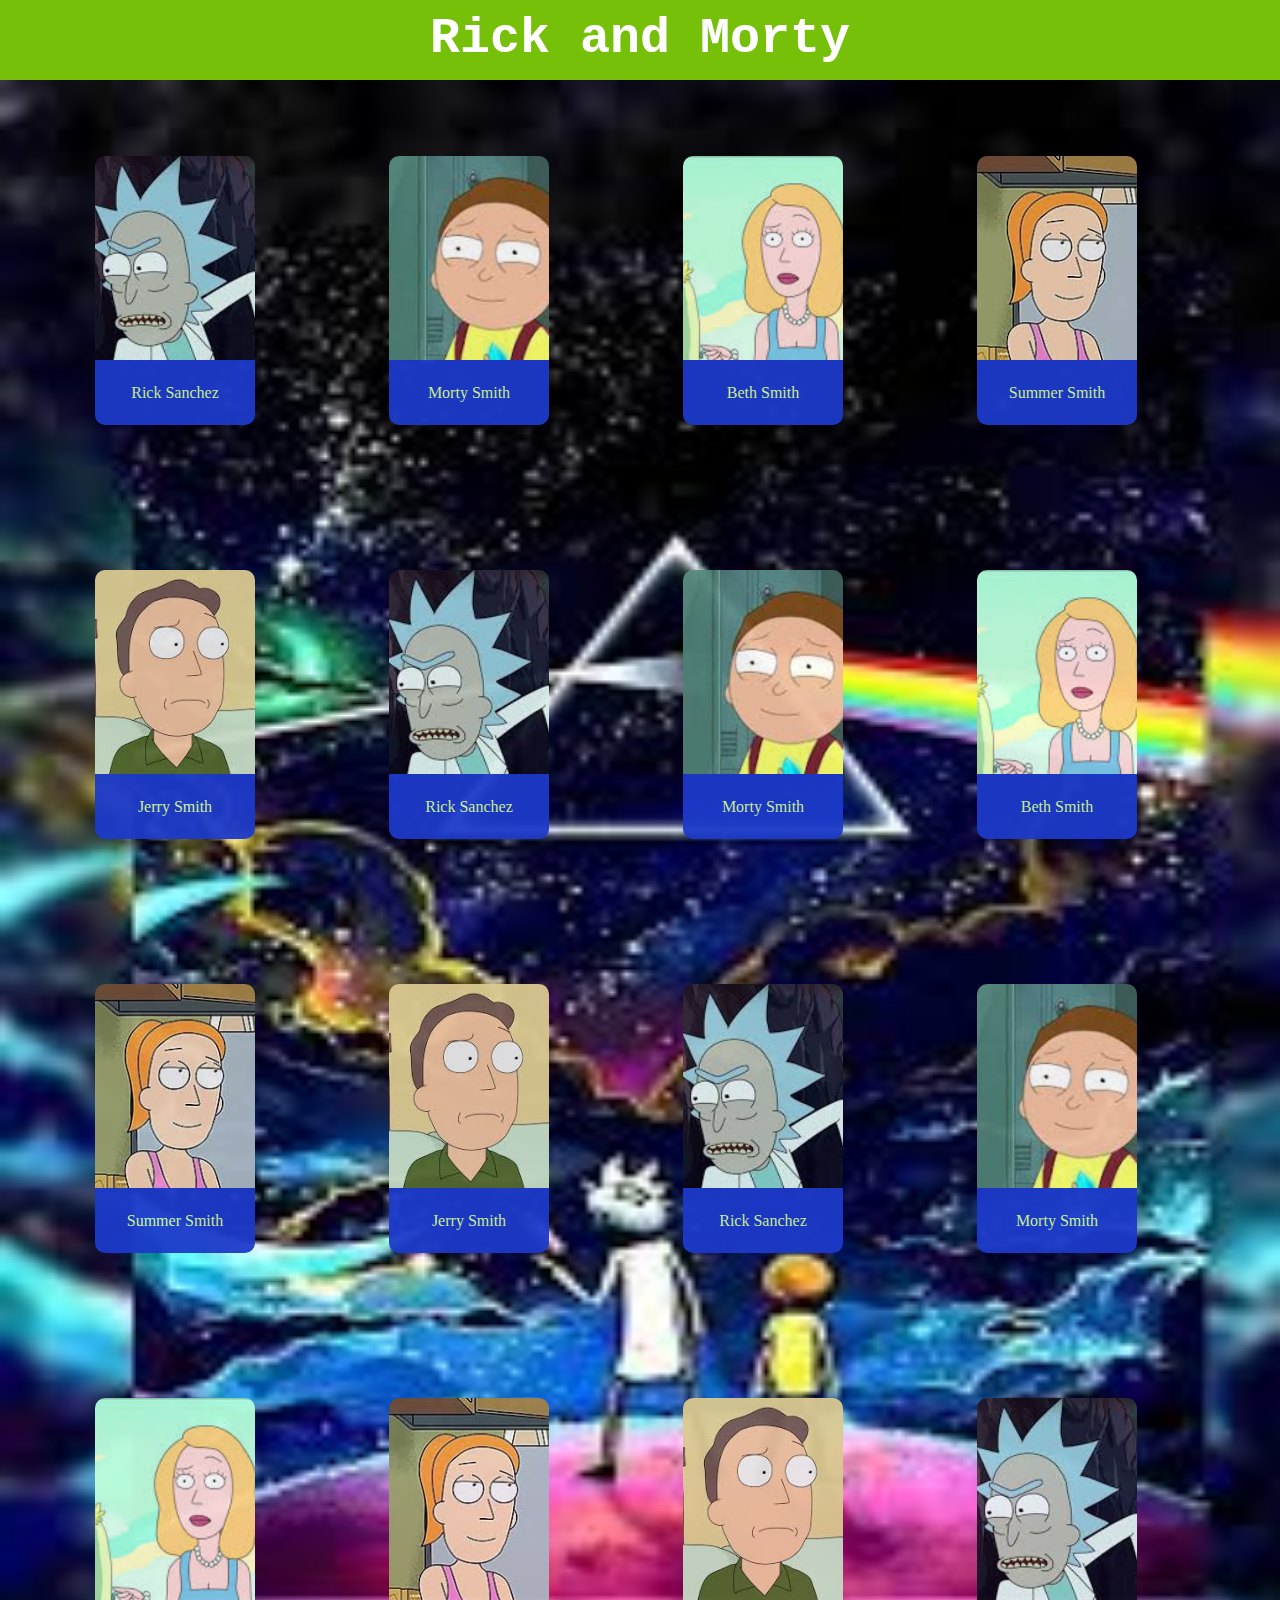
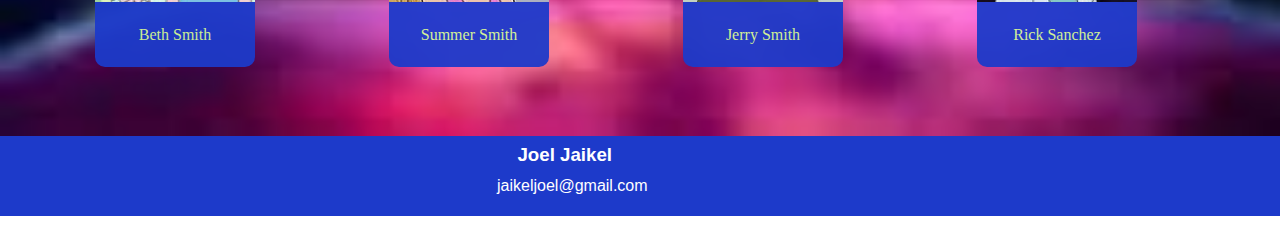
<file: index.html>
<!DOCTYPE html>
<html lang="en">
<head>
  <meta charset="UTF-8">
  <meta name="viewport" content="width=device-width, initial-scale=1.0">
  <meta http-equiv="X-UA-Compatible" content="ie=edge">
  <link rel="stylesheet" href="./css/styles.css">
  <title>Ricki and Morty</title>
</head>
<body>
  <header class="header">
    <h1>Rick and Morty</h1>
  </header>
  <div class="container__main">
    <div class="box">
      <article class="profile__character front">
        <figure class="container__image">
          <img src="./image/images.jfif" alt="Imagen de Ricki Sanchez">
        </figure>
        <div class="container__name">
          <a href="">
            <p class="title__name">Rick Sanchez</p>
          </a>
        </div>
      </article>
      <article class="back">
        <h3>Rick Sanchez</h3>
      <div>
        <p>Status:</p>
        <p>Species:</p>
        <p>Type:</p>
        <p>Gender:</p>
        <p>Origin:</p>
        <p>Location:</p>
      </div>
      <div>
        <p>Alive</p>
        <p>Human</p>
        <p>Unknown</p>
        <p>Male</p>
        <p>Earth(C-137)</p>
        <p>Earth(Replacement Dimension</p>
      </div>
      </article>
    </div>
    <div class="box">
    <article class="profile__character front">
      <figure class="container__image">
        <img src="./image/images (15).jfif" alt="Imagen de Morty Smith">
      </figure>
      <div class="container__name">
        <a href="">
          <p class="title__name">Morty Smith</p>
        </a>
      </div>
    </article>
    <article class="back">
      <h3>Morty Smith</h3>
      <div>
        <p>Status:</p>
        <p>Species:</p>
        <p>Type:</p>
        <p>Gender:</p>
        <p>Origin:</p>
        <p>Location:</p>
      </div>
      <div>
        <p>Alive</p>
        <p>Human</p>
        <p>Unknown</p>
        <p>Male</p>
        <p>Earth(C-137)</p>
        <p>Earth(Replacement Dimension</p>
      </div>
    </article>
  </div>
  <div class="box">
    <article class="profile__character front">
      <figure class="container__image">
        <img src="./image/images (6).jfif" alt="Imagen de Beth Smith">
      </figure>
      <div class="container__name">
        <a href="">
          <p class="title__name">Beth Smith</p>
        </a>
      </div>
    </article>
    <article class="back">
      <h3>Beth Smith</h3>
      <div>
        <p>Status:</p>
        <p>Species:</p>
        <p>Type:</p>
        <p>Gender:</p>
        <p>Origin:</p>
        <p>Location:</p>
      </div>
      <div>
        <p>Alive</p>
        <p>Human</p>
        <p>Unknown</p>
        <p>Female</p>
        <p>Earth(C-137)</p>
        <p>Earth(Replacement Dimension</p>
      </div>
    </article>
  </div>
  <div class="box">
    <article class="profile__character front">
      <figure class="container__image">
        <img src="./image/descarga (3).jfif" alt="Imagen de Summer Smith">
      </figure>
      <div class="container__name">
        <a href="">
          <p class="title__name">Summer Smith</p>
        </a>
      </div>
    </article>
    <article class="back">
      <h3>Summer Smith</h3>
      <div>
        <p>Status:</p>
        <p>Species:</p>
        <p>Type:</p>
        <p>Gender:</p>
        <p>Origin:</p>
        <p>Location:</p>
      </div>
      <div>
        <p>Alive</p>
        <p>Human</p>
        <p>Unknown</p>
        <p>Female</p>
        <p>Earth(C-137)</p>
        <p>Earth(Replacement Dimension</p>
      </div>
    </article>
  </div>
  <div class="box">
    <article class="profile__character front">
      <figure class="container__image">
        <img src="./image/descarga.jfif" alt="Imagen de Jerry Smith">
      </figure>
      <div class="container__name">
        <a href="">
          <p class="title__name">Jerry Smith</p>
        </a>
      </div>
    </article>
    <article class="back">
      <h3>Jerry Smith</h3>
      <div>
        <p>Status:</p>
        <p>Species:</p>
        <p>Type:</p>
        <p>Gender:</p>
        <p>Origin:</p>
        <p>Location:</p>
      </div>
      <div>
        <p>Alive</p>
        <p>Human</p>
        <p>Unknown</p>
        <p>Male</p>
        <p>Earth(C-137)</p>
        <p>Earth(Replacement Dimension)</p>
      </div>
    </article>
  </div>
    <div class="box">
      <article class="profile__character front">
        <figure class="container__image">
          <img src="./image/images.jfif" alt="Imagen de Ricki Sanchez">
        </figure>
        <div class="container__name">
          <a href="">
            <p class="title__name">Rick Sanchez</p>
          </a>
        </div>
      </article>
      <article class="back">
        <h3>Rick Sanchez</h3>
      <div>
        <p>Status:</p>
        <p>Species:</p>
        <p>Type:</p>
        <p>Gender:</p>
        <p>Origin:</p>
        <p>Location:</p>
      </div>
      <div>
        <p>Alive</p>
        <p>Human</p>
        <p>Unknown</p>
        <p>Male</p>
        <p>Earth(C-137)</p>
        <p>Earth(Replacement Dimension</p>
      </div>
      </article>
    </div>
    <div class="box">
    <article class="profile__character front">
      <figure class="container__image">
        <img src="./image/images (15).jfif" alt="Imagen de Morty Smith">
      </figure>
      <div class="container__name">
        <a href="">
          <p class="title__name">Morty Smith</p>
        </a>
      </div>
    </article>
    <article class="back">
      <h3>Morty Smith</h3>
      <div>
        <p>Status:</p>
        <p>Species:</p>
        <p>Type:</p>
        <p>Gender:</p>
        <p>Origin:</p>
        <p>Location:</p>
      </div>
      <div>
        <p>Alive</p>
        <p>Human</p>
        <p>Unknown</p>
        <p>Male</p>
        <p>Earth(C-137)</p>
        <p>Earth(Replacement Dimension</p>
      </div>
    </article>
  </div>
  <div class="box">
    <article class="profile__character front">
      <figure class="container__image">
        <img src="./image/images (6).jfif" alt="Imagen de Beth Smith">
      </figure>
      <div class="container__name">
        <a href="">
          <p class="title__name">Beth Smith</p>
        </a>
      </div>
    </article>
    <article class="back">
      <h3>Beth Smith</h3>
      <div>
        <p>Status:</p>
        <p>Species:</p>
        <p>Type:</p>
        <p>Gender:</p>
        <p>Origin:</p>
        <p>Location:</p>
      </div>
      <div>
        <p>Alive</p>
        <p>Human</p>
        <p>Unknown</p>
        <p>Female</p>
        <p>Earth(C-137)</p>
        <p>Earth(Replacement Dimension</p>
      </div>
    </article>
  </div>
  <div class="box">
    <article class="profile__character front">
      <figure class="container__image">
        <img src="./image/descarga (3).jfif" alt="Imagen de Summer Smith">
      </figure>
      <div class="container__name">
        <a href="">
          <p class="title__name">Summer Smith</p>
        </a>
      </div>
    </article>
    <article class="back">
      <h3>Summer Smith</h3>
      <div>
        <p>Status:</p>
        <p>Species:</p>
        <p>Type:</p>
        <p>Gender:</p>
        <p>Origin:</p>
        <p>Location:</p>
      </div>
      <div>
        <p>Alive</p>
        <p>Human</p>
        <p>Unknown</p>
        <p>Female</p>
        <p>Earth(C-137)</p>
        <p>Earth(Replacement Dimension</p>
      </div>
    </article>
  </div>
  <div class="box">
    <article class="profile__character front">
      <figure class="container__image">
        <img src="./image/descarga.jfif" alt="Imagen de Jerry Smith">
      </figure>
      <div class="container__name">
        <a href="">
          <p class="title__name">Jerry Smith</p>
        </a>
      </div>
    </article>
    <article class="back">
      <h3>Jerry Smith</h3>
      <div>
        <p>Status:</p>
        <p>Species:</p>
        <p>Type:</p>
        <p>Gender:</p>
        <p>Origin:</p>
        <p>Location:</p>
      </div>
      <div>
        <p>Alive</p>
        <p>Human</p>
        <p>Unknown</p>
        <p>Male</p>
        <p>Earth(C-137)</p>
        <p>Earth(Replacement Dimension</p>
      </div>
    </article>
  </div>
    <div class="box">
      <article class="profile__character front">
        <figure class="container__image">
          <img src="./image/images.jfif" alt="Imagen de Ricki Sanchez">
        </figure>
        <div class="container__name">
          <a href="">
            <p class="title__name">Rick Sanchez</p>
          </a>
        </div>
      </article>
      <article class="back">
        <h3>Rick Sanchez</h3>
      <div>
        <p>Status:</p>
        <p>Species:</p>
        <p>Type:</p>
        <p>Gender:</p>
        <p>Origin:</p>
        <p>Location:</p>
      </div>
      <div>
        <p>Alive</p>
        <p>Human</p>
        <p>Unknown</p>
        <p>Male</p>
        <p>Earth(C-137)</p>
        <p>Earth(Replacement Dimension</p>
      </div>
      </article>
    </div>
    <div class="box">
    <article class="profile__character front">
      <figure class="container__image">
        <img src="./image/images (15).jfif" alt="Imagen de Morty Smith">
      </figure>
      <div class="container__name">
        <a href="">
          <p class="title__name">Morty Smith</p>
        </a>
      </div>
    </article>
    <article class="back">
      <h3>Rick Sanchez</h3>
      <div>
        <p>Status:</p>
        <p>Species:</p>
        <p>Type:</p>
        <p>Gender:</p>
        <p>origin:</p>
        <p>Location:</p>
      </div>
      <div>
        <p>Alive</p>
        <p>Human</p>
        <p>Unknown</p>
        <p>Male</p>
        <p>Earth(C-137)</p>
        <p>Earth(Replacement Dimension</p>
      </div>
    </article>
  </div>
  <div class="box">
    <article class="profile__character front">
      <figure class="container__image">
        <img src="./image/images (6).jfif" alt="Imagen de Beth Smith">
      </figure>
      <div class="container__name">
        <a href="">
          <p class="title__name">Beth Smith</p>
        </a>
      </div>
    </article>
    <article class="back">
      <h3>Rick Sanchez</h3>
      <div>
        <p>Status:</p>
        <p>Species:</p>
        <p>Type:</p>
        <p>Gender:</p>
        <p>Origin:</p>
        <p>Location:</p>
      </div>
      <div>
        <p>Alive</p>
        <p>Human</p>
        <p>Unknown</p>
        <p>Male</p>
        <p>Earth(C-137)</p>
        <p>Earth(Replacement Dimension</p>
      </div>
    </article>
  </div>
  <div class="box">
    <article class="profile__character front">
      <figure class="container__image">
        <img src="./image/descarga (3).jfif" alt="Imagen de Summer Smith">
      </figure>
      <div class="container__name">
        <a href="">
          <p class="title__name">Summer Smith</p>
        </a>
      </div>
    </article>
    <article class="back">
      <h3>Rick Sanchez</h3>
      <div>
        <p>Status:</p>
        <p>Species:</p>
        <p>Type:</p>
        <p>Gender:</p>
        <p>Origin:</p>
        <p>Location:</p>
      </div>
      <div>
        <p>Alive</p>
        <p>Human</p>
        <p>Unknown</p>
        <p>Male</p>
        <p>Earth(C-137)</p>
        <p>Earth(Replacement Dimension</p>
      </div>
    </article>
  </div>
  <div class="box">
    <article class="profile__character front">
      <figure class="container__image">
        <img src="./image/descarga.jfif" alt="Imagen de Jerry Smith">
      </figure>
      <div class="container__name">
        <a href="">
          <p class="title__name">Jerry Smith</p>
        </a>
      </div>
    </article>
    <article class="back">
      <h3>Jerry Smith</h3>
      <div>
        <p>Status:</p>
        <p>Species:</p>
        <p>Type:</p>
        <p>Gender:</p>
        <p>Origin:</p>
        <p>Location:</p>
      </div>
      <div>
        <p>Alive</p>
        <p>Human</p>
        <p>Unknown</p>
        <p>Male</p>
        <p>Earth(C-137)</p>
        <p>Earth(Replacement Dimension)</p>
      </div>
    </article>
  </div>
  <div class="box">
    <article class="profile__character front">
      <figure class="container__image">
        <img src="./image/images.jfif" alt="Imagen de Ricki Sanchez">
      </figure>
      <div class="container__name">
        <a href="">
          <p class="title__name">Rick Sanchez</p>
        </a>
      </div>
    </article>
    <article class="back">
      <h3>Rick Sanchez</h3>
    <div>
      <p>Status:</p>
      <p>Species:</p>
      <p>Type:</p>
      <p>Gender:</p>
      <p>Origin:</p>
      <p>Location:</p>
    </div>
    <div>
      <p>Alive</p>
      <p>Human</p>
      <p>Unknown</p>
      <p>Male</p>
      <p>Earth(C-137)</p>
      <p>Earth(Replacement Dimension</p>
    </div>
    </article>
  </div>

    
  </div>
  <footer class="footer">
    <h3>Joel Jaikel</h3>
    <p>jaikeljoel@gmail.com</p>
  </footer>
</body>
</html>
</file>
<file: css/styles.css>
body {
  margin: 0;
  padding: 0;
  box-sizing: border-box;
}

.header {
  width: 100%;
  height: 80px;
  background-color: rgb(119, 192, 10);
  display: flex;
  justify-content: center;
  
}
.header h1 {
  position: absolute;
  top: 10px;
  font-weight: bold;
  font-family: monospace;
  font-size: 50px;
  margin-top: 0;
  color: white;
  
}
.container__main {
  /* margin: 0 auto;
  justify-content: center;
  align-items: center; */
  background-image: url(../image/descarga16.jfif);
  background-position: center;
  background-repeat: no-repeat;
  background-size: 100% 100%;
}

.box {
  display: inline-block;
  height: 280px;
  width: 160px;
  position: relative;
  margin: 65px;
}

.box {
  transition-duration: 0.6s;
  transform-style: preserve-3d;
  transform-origin: left center;
}
 .box > article {
  /* border: 2px solid black; */
  position: absolute;
  /* height: 100%;
  width: 100%; */ 
} 
.box:hover {
  transform: perspective(500px)
             rotateY(-80deg);
}
.back {
  background-color: rgb(92, 181, 216);
  transform: translateZ(-78px)
             rotateY(90deg);
  left: 110px;           
  top: 15px;
  height: 265px;
  width: 155px;
  position: absolute;
  border-radius: 10px;
  display: flex;
  align-items: flex-end;
  justify-content: space-around;
  
}
.back h3 {
  position: absolute;
  text-align: center;
  right: 21px;
  top: 1px;
  align-self: flex-start;
  font-size: 21px;
  color: rgb(209, 248, 151);
}
.back div {
  display: inline-block;
  margin-left: 5px;
  bottom: -20px;
  text-align: letf;
  color: white;
}
.back div:nth-of-type(1) {
  font-weight: bold;
  line-height: 20px;
}
.back div:nth-of-type(2) {
  line-height: 16.5px;
  margin-left: 10px ;
}
.back div p {
  font-size:  11px;
}
.front {
  opacity: 0.95;
}

.profile__character {
  margin: 15px 0 0 30px;
  position: relative;
  height: 275px;
  width: 160px;
  display: inline-block;
  /* border: 1px solid red; */
  
}

.profile__character .container__image {
  height: 230px;
  width: 160px;
  /* border: 1px solid blue; */
  position: absolute;
  left: -40px;
  top: -20px;
  
}
.profile__character .container__image img {
  object-fit: cover;
  height: 240px;
  width: 160px;
  border-radius: 10px 10px 0 0;
  
}

.profile__character .container__name {
  width: 160px;
  height: 65px;
  /* border: 1px solid green; */
  position: absolute;
  bottom: 10px;
  background-color: #1d3aca;
  /* border-top: 2px solid rgb(119, 192, 10); */
  display: flex;
  justify-content: center;
  align-items: center;
  border-radius: 0 0 10px 10px;
}


.profile__character .container__name a {
 text-decoration: none;
 color: rgb(209, 248, 151);

} 

.footer {
  width: 100%;
  height: 80px;
  background-color: #1d3aca;;
  display: flex;
  justify-content: center;
}
.footer h3 {
  margin-top: 8px;
  font-family: Arial, Helvetica, sans-serif;
  color: white;
}
.footer p {
  color: white;
  font-family: Arial, Helvetica, sans-serif;
  position: relative;
  bottom: -25px;
  left: -115px;
}
</file>
